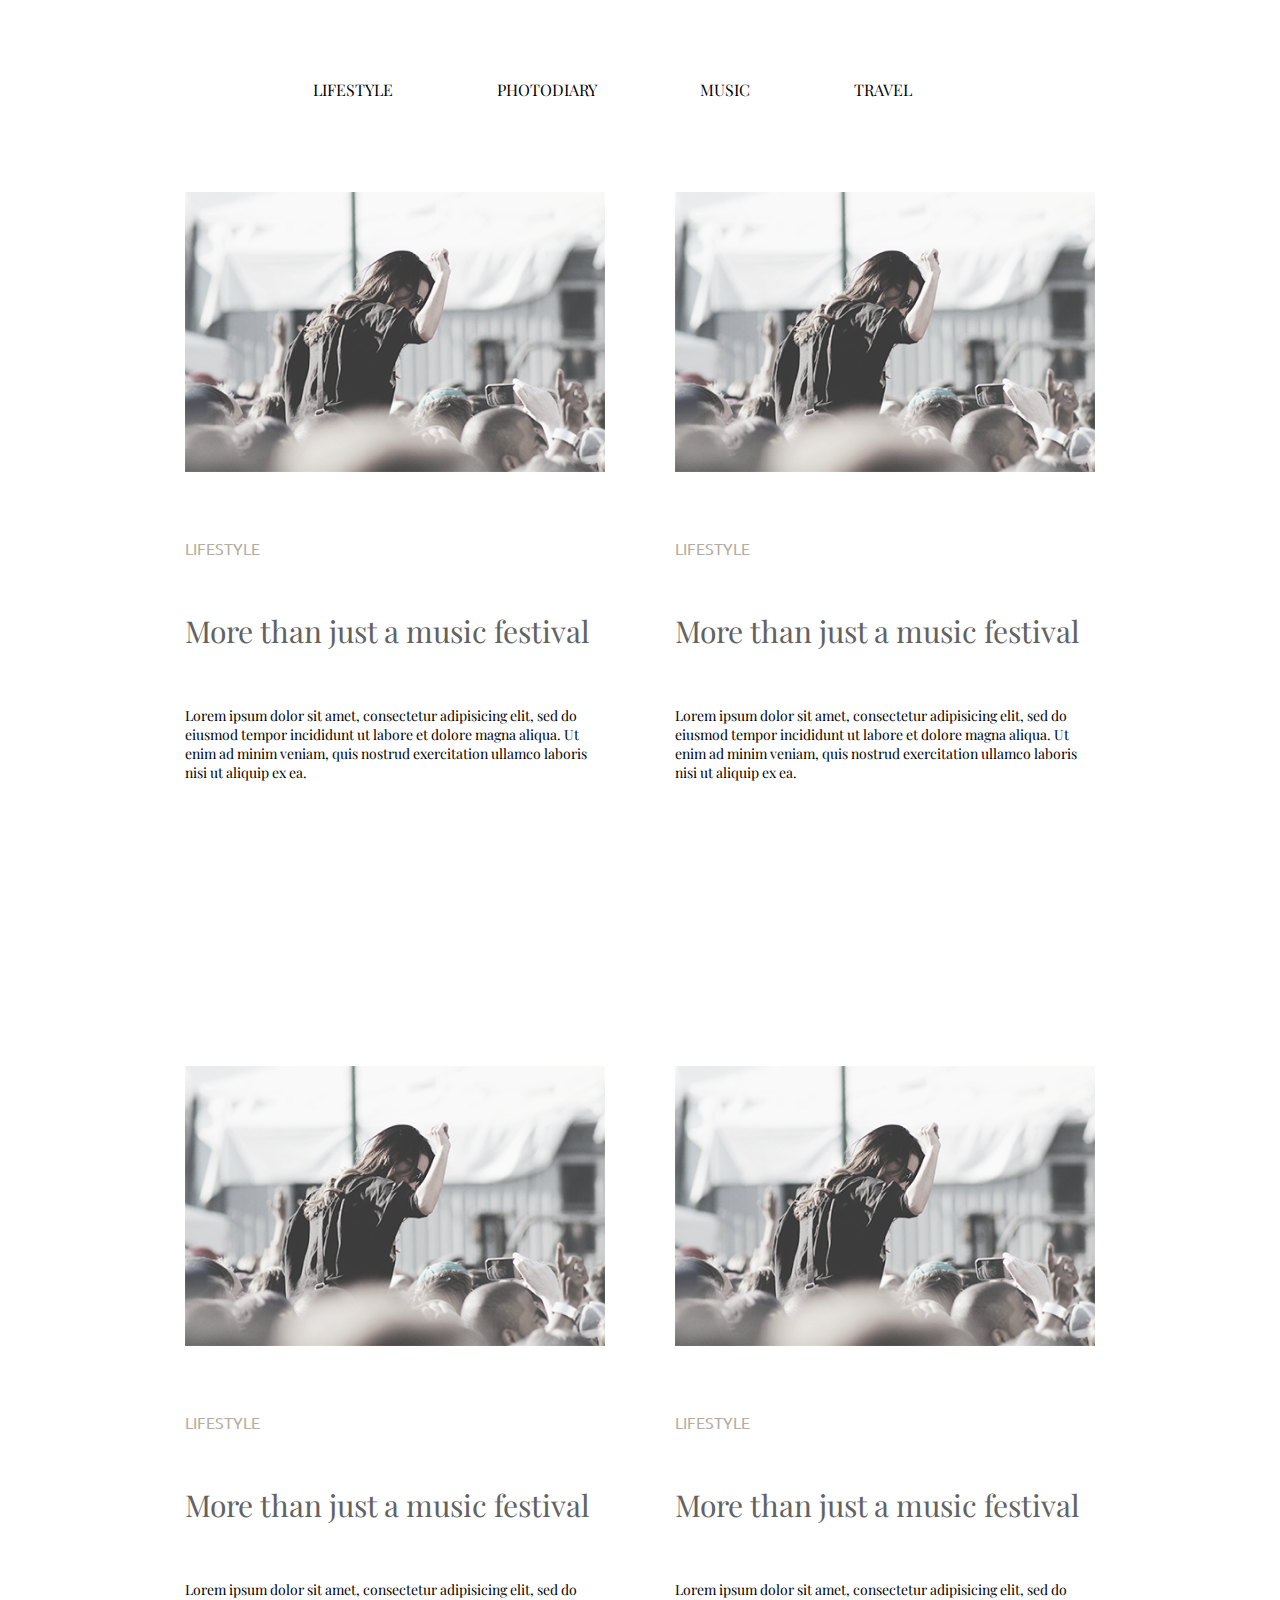
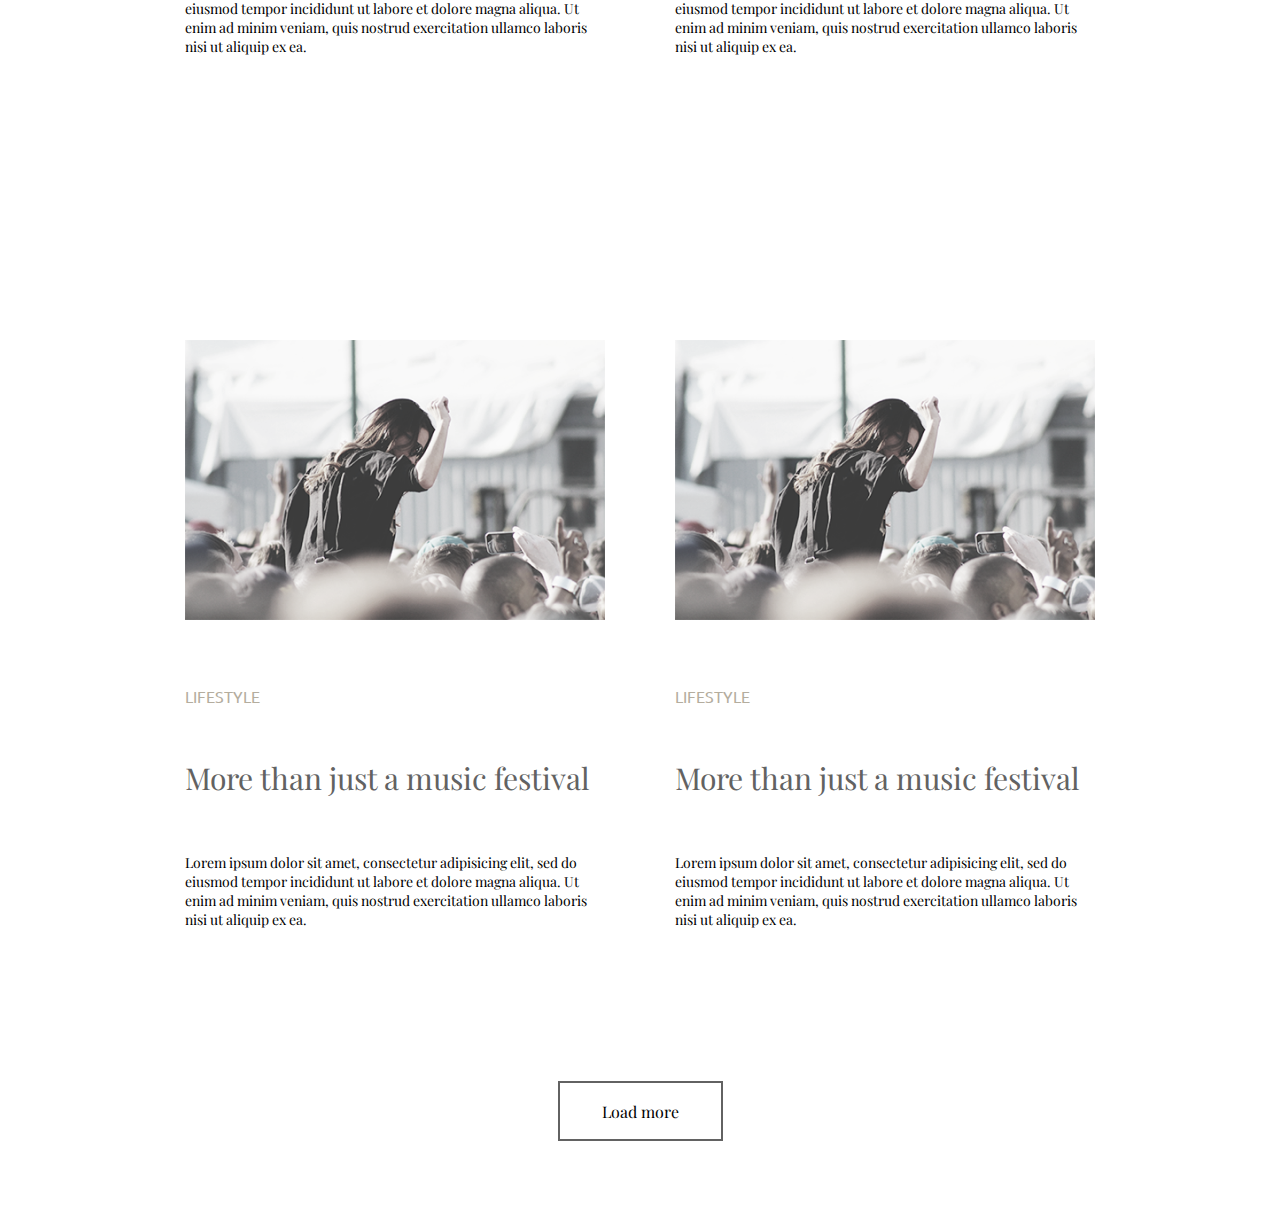
<file: index.html>
<!DOCTYPE html>
<html lang="en">

<head>
  <meta charset="UTF-8">
  <meta http-equiv="X-UA-Compatible" content="IE=edge">
  <meta name="viewport" content="width=device-width, initial-scale=1.0">
  <link rel="stylesheet" href="style.css">
  <title>проверка css</title>
  <link rel="preconnect" href="https://fonts.googleapis.com">
  <link rel="preconnect" href="https://fonts.gstatic.com" crossorigin>
  <link href="https://fonts.googleapis.com/css2?family=Playfair+Display&family=Ubuntu:wght@300&display=swap"
    rel="stylesheet">
</head>

<body>
  <header>
    <div class="header">
      <span class="header-text">LIFESTYLE</span>
      <span class="header-text">PHOTODIARY</span>
      <span class="header-text">MUSIC</span>
      <span class="header-text" style="padding-right: 100px;">TRAVEL</span>
    </div>
  </header>
  <main>
    <div class="conteiner">

      <!-- Card -->

      <div class="card-grit">
        <div class="card">
          <img src="1 1.png" alt="" class="card-img">
          <span class="card-subtitle">LIFESTYLE</span>
          <h2 class="card-title">More than just a music festival</h2>
          <span class="card-text">
            Lorem ipsum dolor sit amet, consectetur adipisicing elit, sed do eiusmod tempor incididunt ut labore et
            dolore magna aliqua. Ut enim ad minim veniam, quis nostrud exercitation ullamco laboris nisi ut aliquip ex
            ea.
          </span>
        </div>
      <!-- Card -->
        <div class="card">
          <img src="1 1.png" alt="" class="card-img">
          <span class="card-subtitle">LIFESTYLE</span>
          <h2 class="card-title">More than just a music festival</h2>
          <span class="card-text">
            Lorem ipsum dolor sit amet, consectetur adipisicing elit, sed do eiusmod tempor incididunt ut labore et
            dolore magna aliqua. Ut enim ad minim veniam, quis nostrud exercitation ullamco laboris nisi ut aliquip ex
            ea.
          </span>
        </div>
      <!-- Card -->
        <div class="card">
          <img src="1 1.png" alt="" class="card-img">
          <span class="card-subtitle">LIFESTYLE</span>
          <h2 class="card-title">More than just a music festival</h2>
          <span class="card-text">
            Lorem ipsum dolor sit amet, consectetur adipisicing elit, sed do eiusmod tempor incididunt ut labore et
            dolore magna aliqua. Ut enim ad minim veniam, quis nostrud exercitation ullamco laboris nisi ut aliquip ex
            ea.
          </span>
        </div>
      <!-- Card -->
        <div class="card">
          <img src="1 1.png" alt="" class="card-img">
          <span class="card-subtitle">LIFESTYLE</span>
          <h2 class="card-title">More than just a music festival</h2>
          <span class="card-text">
            Lorem ipsum dolor sit amet, consectetur adipisicing elit, sed do eiusmod tempor incididunt ut labore et
            dolore magna aliqua. Ut enim ad minim veniam, quis nostrud exercitation ullamco laboris nisi ut aliquip ex
            ea.
          </span>
        </div>
      <!-- Card -->
        <div class="card">
          <img src="1 1.png" alt="" class="card-img">
          <span class="card-subtitle">LIFESTYLE</span>
          <h2 class="card-title">More than just a music festival</h2>
          <span class="card-text">
            Lorem ipsum dolor sit amet, consectetur adipisicing elit, sed do eiusmod tempor incididunt ut labore et
            dolore magna aliqua. Ut enim ad minim veniam, quis nostrud exercitation ullamco laboris nisi ut aliquip ex
            ea.
          </span>
        </div>
      <!-- Card -->
        <div class="card">
          <img src="1 1.png" alt="" class="card-img">
          <span class="card-subtitle">LIFESTYLE</span>
          <h2 class="card-title">More than just a music festival</h2>
          <span class="card-text">
            Lorem ipsum dolor sit amet, consectetur adipisicing elit, sed do eiusmod tempor incididunt ut labore et
            dolore magna aliqua. Ut enim ad minim veniam, quis nostrud exercitation ullamco laboris nisi ut aliquip ex
            ea.
          </span>
        </div>
      <!-- Card -->
      </div>

      <div>
        <button class="btn">Load more</button>
      </div>
    </div>
  </main>

</body>

</html>
</file>
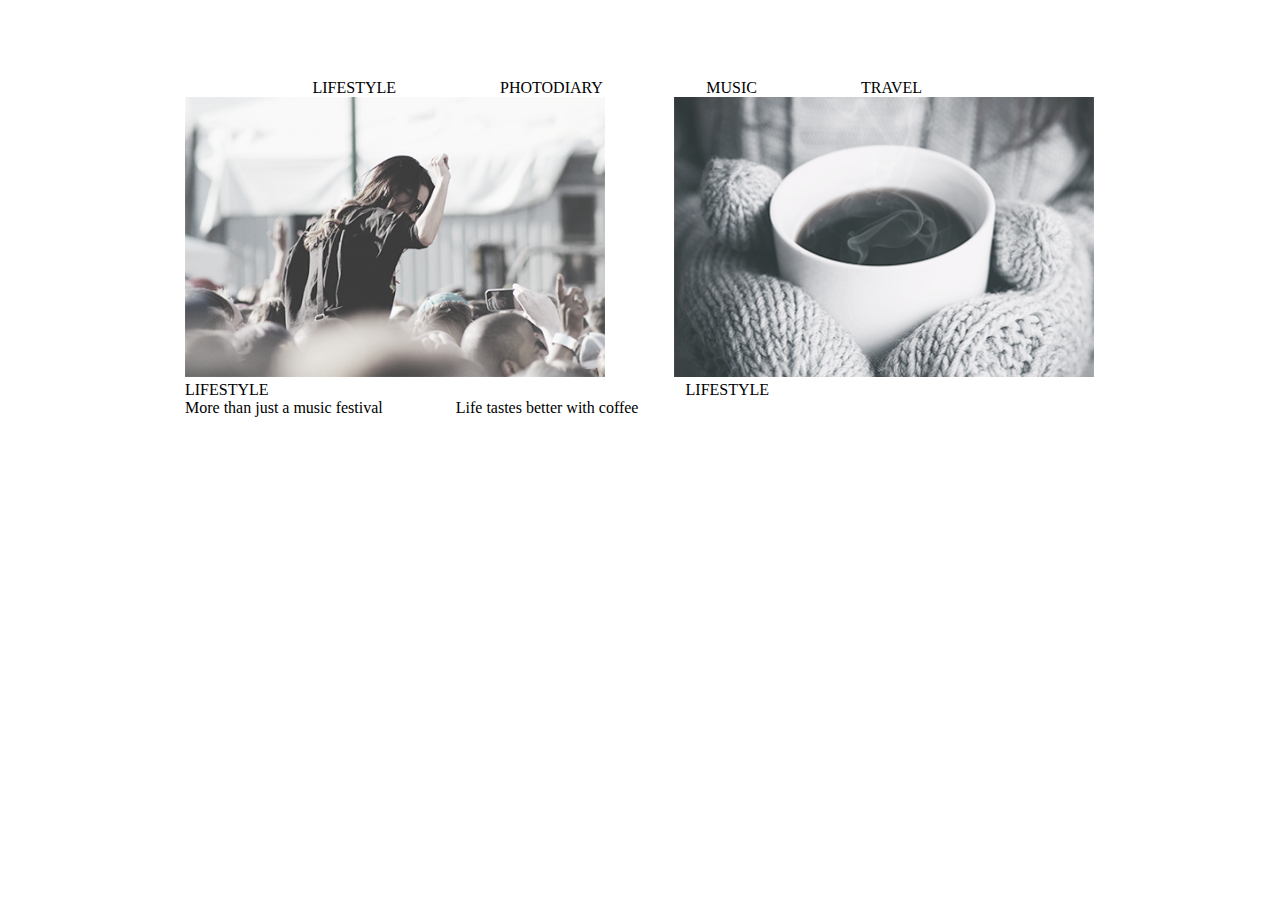
<file: main.html>
<!DOCTYPE html>
<html lang="en">

<head>
  <meta charset="UTF-8">
  <meta http-equiv="X-UA-Compatible" content="IE=edge">
  <meta name="viewport" content="width=device-width, initial-scale=1.0">
  <link rel="stylesheet" href="style.css">
  <title>проверка css</title>
  <link rel="preconnect" href="https://fonts.googleapis.com">
  <link rel="preconnect" href="https://fonts.gstatic.com" crossorigin>
  <link href="https://fonts.googleapis.com/css2?family=Raleway&family=Ubuntu:wght@300&display=swap" rel="stylesheet">
</head>

<body>
  <header>
    <div class="header">
      <span class="header-text">LIFESTYLE</span>
      <span class="header-text">PHOTODIARY</span>
      <span class="header-text">MUSIC</span>
      <span class="header-text" style="padding-right: 100px;">TRAVEL</span>
    </div>
  </header>
  <div class="conteiner">
    <main>
      <div class="main__img">
        <img src="1 1.png" alt="" style="padding-right: 65px;">
        <img src="2 1.png" alt="">
      <div>
        <span class="main__text_name">LIFESTYLE</span>
        <span class="main__text_name" style="padding-left: 413px;">LIFESTYLE</span>
      </div>
      <div>
        <span class="main__text_h2">More than just a music festival</span>
        <span class="main__text_h2" style="padding-left: 69px;">Life tastes better with coffee</span>
      </div>
    </main>
  </div>
</body>
</html>
</file>
<file: style.css>
body {
  font-family: 'Playfair Display', serif;
}
.conteiner{
  max-width: 910px;
  margin: 0 auto;
}
.header-text {
  padding-left: 100px;
}
.header-text:hover {
  color:#03A9F4;
  cursor: pointer;
}
.header {
  padding-top: 71px;
  margin: auto;
  width: 855px;
}
.card-grit{
  display: flex;
  flex-wrap: wrap;
  max-width: 910px;
  margin: 0 auto;
  justify-content: space-between;
  row-gap: 130px;
}
.card {
  padding-top: 92px;
  padding-bottom: 62px;
}
.card-img {
  width: 420px;
  height: 280px;
}
.card-subtitle {
  font-family: 'Ubuntu', sans-serif;
  width: 64px;
  height: 16px;
  display: block;
  padding-top: 62px;
  color: #B4AD9E;
}
.card-title {
  width: 408px;
  height: 40px;
  padding-top: 32px;
  font-weight: 400;
  font-size: 30px;
  line-height: 40px;
  color: #626262;
}
.card-text {
  width: 420px;
  height: 76px;
  display: block;
  font-weight: 400;
  font-size: 14px;
  line-height: 19px;
  padding-top: 30px;
}
.btn {
  font: inherit;
  background-color: transparent;
  border: 2px solid #626262;
  width: 165px;
  height: 60px;
  display: block;
  margin: auto;
  margin-top: 90px;
  margin-bottom: 66px;
  cursor: pointer;
}
.btn:hover {
  background-color: #626262;
  color: #fff;
}
</file>
